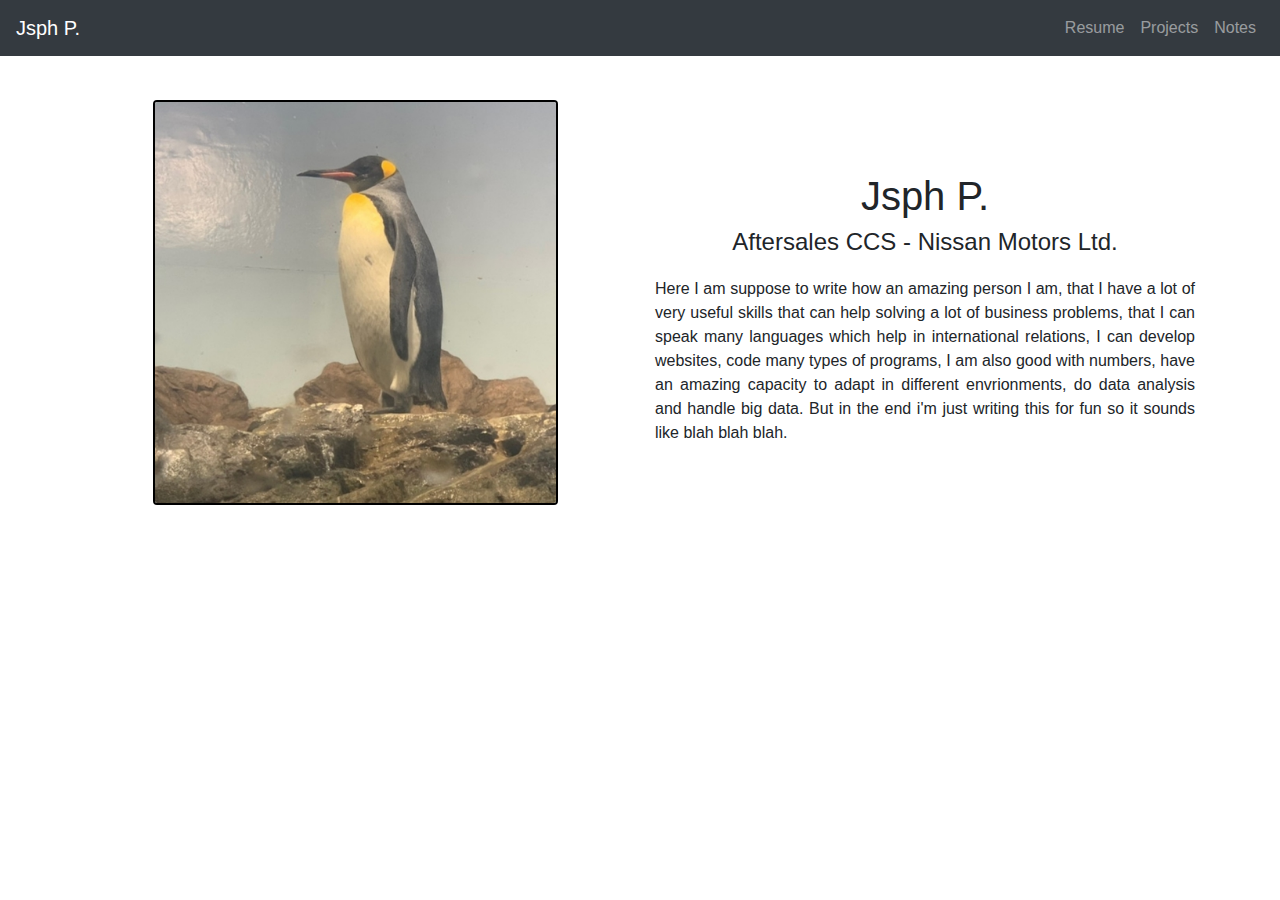
<file: index.html>
<!doctype html>
<html lang="en">
    <head>
        <!-- Boostrap required meta tags -->
        <meta charset="utf-8">
        <meta name="viewport" content="width=device-width, initial-scale=1, shrink-to-fit=no">
        <!-- Bootstrap CSS -->
        <link rel="stylesheet" href="https://stackpath.bootstrapcdn.com/bootstrap/4.3.1/css/bootstrap.min.css" integrity="sha384-ggOyR0iXCbMQv3Xipma34MD+dH/1fQ784/j6cY/iJTQUOhcWr7x9JvoRxT2MZw1T" crossorigin="anonymous">
        <link rel="stylesheet" href="styles/style.css">
        <title>Jsph P.</title>
        <link rel="icon" href="images/rubiks_icon.png">
    </head>
    <body>
        <!--Bootstrap navbar -->
        <nav class="navbar navbar-expand-sm fixed-top navbar-dark bg-dark">
            <a class="navbar-brand" href="index.html">Jsph P.</a>
            <button class="navbar-toggler" data-toggle="collapse" data-target="#navbarMenu">
            <span class="navbar-toggler-icon"></span>
            </button>
            <div class="collapse navbar-collapse" id="navbarMenu">
                <ul class="navbar-nav ml-auto">
                    <!-- Website pages -->
                    <li class="nav-item">
                        <a href="resume.html" class="nav-link">Resume</a>
                    </li>
                    <li class="nav-item">
                        <a href="projects.html" class="nav-link">Projects</a>
                    </li>
                    <li class="nav-item">
                        <a href="#" class="nav-link">Notes</a>
                    </li>
                </ul>
            </div>
        </nav>
        <!-- Content -->
        <div class="container">
            <div class="row">
                <div class="col-lg-6 col-sm-12 align-self-center">
                    <img id="profile_picture" src="images/profile_pinguin.jpeg" class="img-fluid rounded" alt="jp">
                </div>
                <div class="col-lg-6 col-sm-12 align-self-center" style="top: 16px">
                    <div class="text-center">
                        <h1>Jsph P.</h1>
                    </div>
                    <div class="text-center">
                        <h4>Aftersales CCS - Nissan Motors Ltd.</h4>
                    </div>
                    <div class="text-justify">
                        <p>Here I am suppose to write how an amazing person I am, that I have a lot of very useful skills that can help solving a lot of business problems, that I can speak many languages which help in international relations, I can develop websites, code many types of programs, I am also good with numbers, have an amazing capacity to adapt in different envrionments, do data analysis and handle big data. But in the end i'm just writing this for fun so it sounds like blah blah blah.
                        <p>
                    </div>
                </div>
            </div>
        </div>
        <!-- Optional JavaScript. jQuery first, then Popper.js, then Bootstrap JS. Used for Navbar button -->
        <script src="https://code.jquery.com/jquery-3.3.1.slim.min.js" integrity="sha384-q8i/X+965DzO0rT7abK41JStQIAqVgRVzpbzo5smXKp4YfRvH+8abtTE1Pi6jizo" crossorigin="anonymous"></script>
        <script src="https://cdnjs.cloudflare.com/ajax/libs/popper.js/1.14.7/umd/popper.min.js" integrity="sha384-UO2eT0CpHqdSJQ6hJty5KVphtPhzWj9WO1clHTMGa3JDZwrnQq4sF86dIHNDz0W1" crossorigin="anonymous"></script>
        <script src="https://stackpath.bootstrapcdn.com/bootstrap/4.3.1/js/bootstrap.min.js" integrity="sha384-JjSmVgyd0p3pXB1rRibZUAYoIIy6OrQ6VrjIEaFf/nJGzIxFDsf4x0xIM+B07jRM" crossorigin="anonymous"></script>
    </body>
</html>
</file>
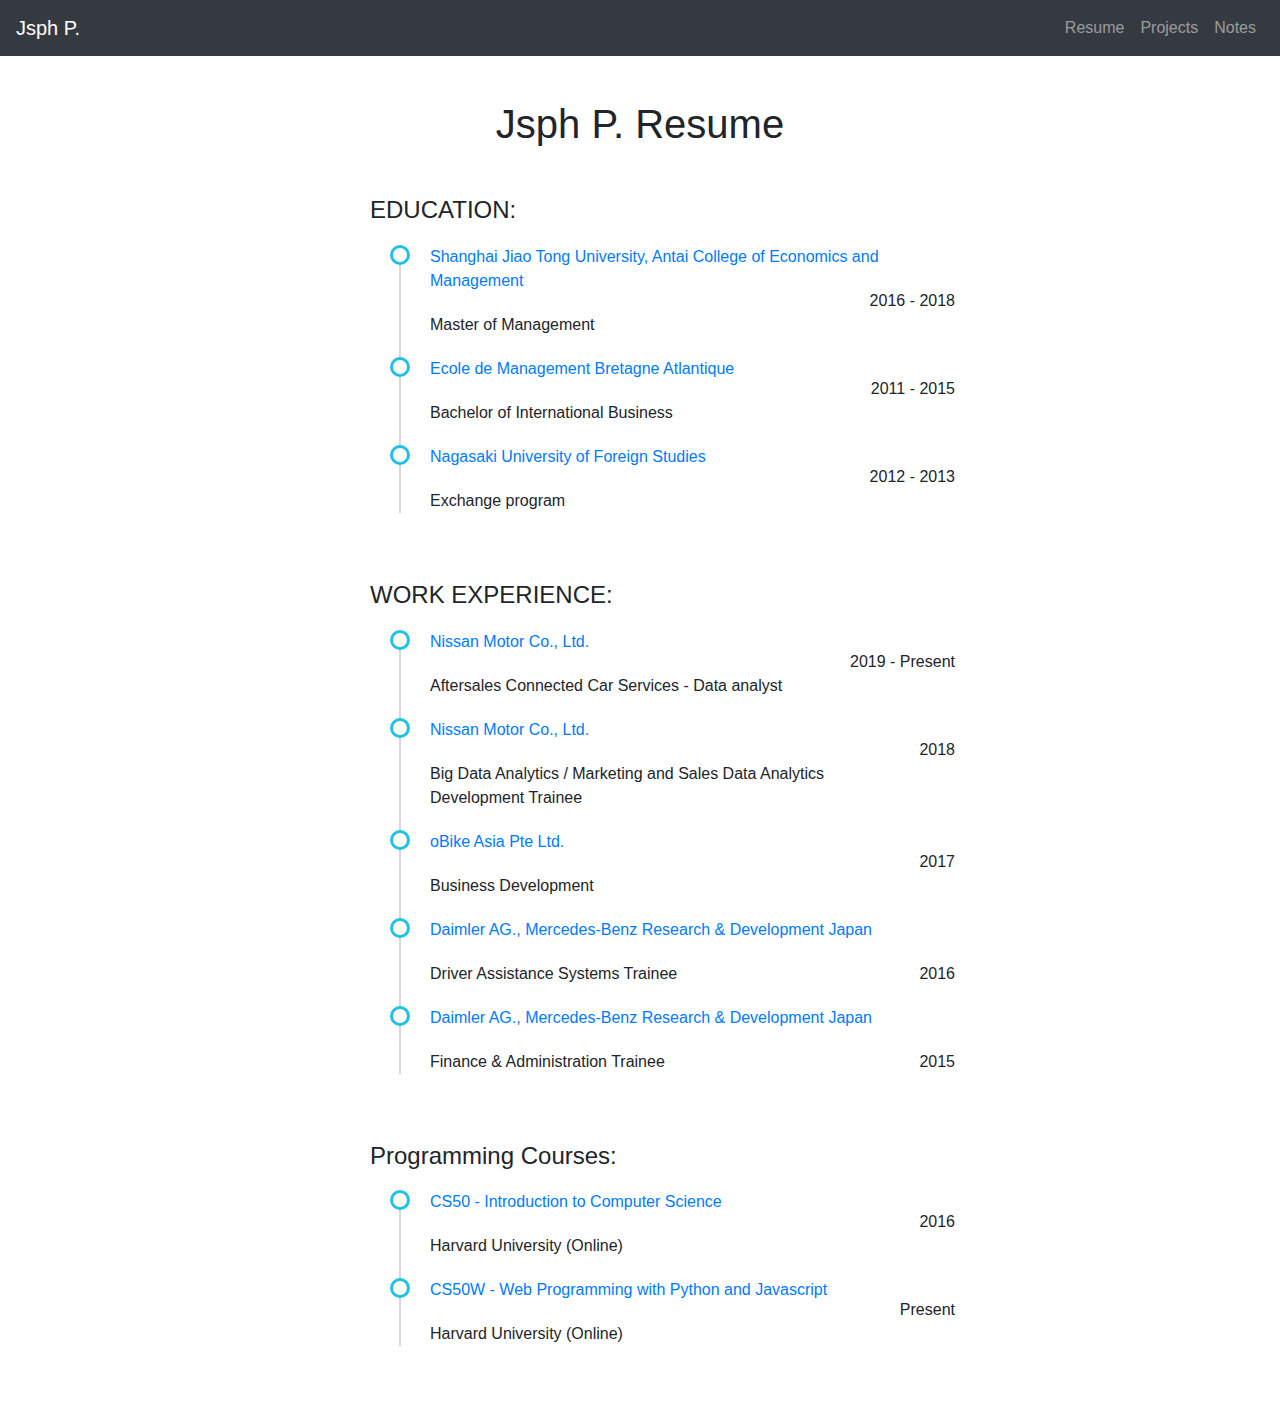
<file: resume.html>
<!doctype html>
<html lang="en">
    <head>
        <!-- Boostrap required meta tags -->
        <meta charset="utf-8">
        <meta name="viewport" content="width=device-width, initial-scale=1, shrink-to-fit=no">
        <!-- Bootstrap CSS -->
        <link rel="stylesheet" href="https://stackpath.bootstrapcdn.com/bootstrap/4.3.1/css/bootstrap.min.css" integrity="sha384-ggOyR0iXCbMQv3Xipma34MD+dH/1fQ784/j6cY/iJTQUOhcWr7x9JvoRxT2MZw1T" crossorigin="anonymous">
        <link rel="stylesheet" href="styles/style.css">
        <title>Resume</title>
        <link rel="icon" href="images/rubiks_icon.png">
    </head>
    <body>
        <!--Bootstrap navbar -->
        <nav class="navbar navbar-expand-sm fixed-top navbar-dark bg-dark">
            <a class="navbar-brand" href="index.html">Jsph P.</a>
            <button class="navbar-toggler" data-toggle="collapse" data-target="#navbarMenu">
            <span class="navbar-toggler-icon"></span>
            </button>
            <div class="collapse navbar-collapse" id="navbarMenu">
                <ul class="navbar-nav ml-auto">
                    <!-- Website pages -->
                    <li class="nav-item">
                        <a href="resume.html" class="nav-link">Resume</a>
                    </li>
                    <li class="nav-item">
                        <a href="projects.html" class="nav-link">Projects</a>
                    </li>
                    <li class="nav-item">
                        <a href="#" class="nav-link">Notes</a>
                    </li>
                </ul>
            </div>
        </nav>
        <!-- Content -->
        <div class="text-center">
            <h1>Jsph P. Resume</h1>
        </div>
        <div class="container mt-5 mb-5">
            <div class="row">
                <div class="col-md-6 offset-md-3">
                    <h4>EDUCATION:</h4>
                    <ul class="timeline">
                        <li>
                            <a href="http://www.acem.sjtu.edu.cn/en/">Shanghai Jiao Tong University, Antai College of Economics and Management</a>
                            <p class="float-right">2016 - 2018</p>
                            <p>Master of Management</p>
                        </li>
                        <li>
                            <a href="https://www.emba-bs.com/">Ecole de Management Bretagne Atlantique</a>
                            <p class="float-right">2011 - 2015</a>
                            <p>Bachelor of International Business</p>
                        <li>
                            <a href="http://www.nagasaki-gaigo.ac.jp/">Nagasaki University of Foreign Studies</a>
                            <p class="float-right">2012 - 2013</a>
                            <p>Exchange program</p>
                        </li>
                    </ul>
                </div>
            </div>
        </div>        
        <div class="container mt-5 mb-5">
            <div class="row">
                <div class="col-md-6 offset-md-3">
                    <h4>WORK EXPERIENCE:</h4>
                    <ul class="timeline">
                        <li>
                            <a href="https://www.nissan-global.com/EN/index.html">Nissan Motor Co., Ltd.</a>
                            <p class="float-right">2019 - Present</p>
                            <p>Aftersales Connected Car Services - Data analyst</p>
                        </li>
                        <li>
                            <a href="https://www.nissan-global.com/EN/index.html">Nissan Motor Co., Ltd.</a>
                            <p class="float-right">2018</a>
                            <p>Big Data Analytics / Marketing and Sales Data Analytics Development Trainee</p>
                        <li>
                            <a href="#">oBike Asia Pte Ltd.</a>
                            <p class="float-right">2017</a>
                            <p>Business Development</p>
                        </li>
                        <li>
                            <a href="https://www.mercedes-benz.co.jp/">Daimler AG., Mercedes-Benz Research & Development Japan</a>
                            <p class="float-right">2016</a>
                            <p>Driver Assistance Systems Trainee</p>
                        </li>
                        <li>
                            <a href="https://www.mercedes-benz.co.jp/">Daimler AG., Mercedes-Benz Research & Development Japan</a>
                            <p class="float-right">2015</a>
                            <p>Finance & Administration Trainee</p>
                        </li>
                    </ul>
                </div>
            </div>
        </div>
        <div class="container mt-5 mb-5">
            <div class="row">
                <div class="col-md-6 offset-md-3">
                    <h4>Programming Courses:</h4>
                    <ul class="timeline">
                        <li>
                            <a href="https://online-learning.harvard.edu/course/cs50-introduction-computer-science">CS50 - Introduction to Computer Science</a>
                            <p class="float-right">2016</p>
                            <p>Harvard University (Online)</p>
                        </li>
                        <li>
                            <a href="https://online-learning.harvard.edu/course/cs50s-web-programming-python-and-javascript">CS50W - Web Programming with Python and Javascript</a>
                            <p class="float-right">Present</a>
                            <p>Harvard University (Online)</p>
                        </li>
                    </ul>
                </div>
            </div>
        </div>
        <!-- Optional JavaScript. jQuery first, then Popper.js, then Bootstrap JS. Used for Navbar button -->
        <script src="https://code.jquery.com/jquery-3.3.1.slim.min.js" integrity="sha384-q8i/X+965DzO0rT7abK41JStQIAqVgRVzpbzo5smXKp4YfRvH+8abtTE1Pi6jizo" crossorigin="anonymous"></script>
        <script src="https://cdnjs.cloudflare.com/ajax/libs/popper.js/1.14.7/umd/popper.min.js" integrity="sha384-UO2eT0CpHqdSJQ6hJty5KVphtPhzWj9WO1clHTMGa3JDZwrnQq4sF86dIHNDz0W1" crossorigin="anonymous"></script>
        <script src="https://stackpath.bootstrapcdn.com/bootstrap/4.3.1/js/bootstrap.min.js" integrity="sha384-JjSmVgyd0p3pXB1rRibZUAYoIIy6OrQ6VrjIEaFf/nJGzIxFDsf4x0xIM+B07jRM" crossorigin="anonymous"></script>
    </body>
</html>
</file>
<file: styles/style.css>
/* CSS styles shared between pages ------------------------------------------ */
/* SCSS variables */
/* SCSS inheritance */
.table, #profile_picture, #preamble {
  margin: auto;
}

/* Increases space between social media icons and text in Navbar */
#logo {
  padding-left: 25px;
}

/* Ensures content is not hidden behind navbar */
body {
  padding-top: 100px;
}

.footer {
  position: relative;
  bottom: 0;
  text-align: center;
  display: none;
  padding-top: 25px;
}

/* Media query - displays footer only when in print mode */
@media print {
  .footer {
    display: block;
  }
}
#preamble {
  width: 80%;
  text-align: justify;
}

/* From index.html ---------------------------------------------------------- */
/* Aligns social media icons to Navbar text */
img {
  vertical-align: bottom;
}

p {
  margin-top: 20px;
}

/* SCSS nesting */
div p a {
  background-color: #B0E0E6;
  color: black;
}

/* Changes profile picture size and centers */
#profile_picture {
  border: 2.5px solid black;
  width: 75%;
  display: block;
}

/* publications.html -------------------------------------------------------- */
h3 {
  text-align: center;
  padding-bottom: 50px;
}

.table {
  font-size: 12px;
  width: 95%;
}

.table-space {
  padding-top: 25px;
}

.table-name {
  text-align: center;
  font-size: 16px;
}

/* programming.html --------------------------------------------------------- */
.card {
  margin-left: 20%;
  margin-right: 20%;
  margin-bottom: 1%;
  margin-top: 1%;
}

/* career.html -------------------------------------------------------------- */
ul.timeline {
  list-style-type: none;
  position: relative;
}

ul.timeline:before {
  content: " ";
  background: #d4d9df;
  display: inline-block;
  position: absolute;
  left: 29px;
  width: 2px;
  height: 100%;
  z-index: 400;
}

ul.timeline > li {
  margin: 20px 0;
  padding-left: 20px;
  padding-right: 5px;
}

ul.timeline > li:before {
  content: " ";
  background: white;
  display: inline-block;
  position: absolute;
  border-radius: 50%;
  border: 3px solid #22c0e8;
  left: 20px;
  right: 5px;
  width: 20px;
  height: 20px;
  z-index: 400;
}

/* Increases spacing between institute name and months */
p.float-right {
  position: relative;
  left: 50px;
}

/*# sourceMappingURL=style.css.map */
</file>
